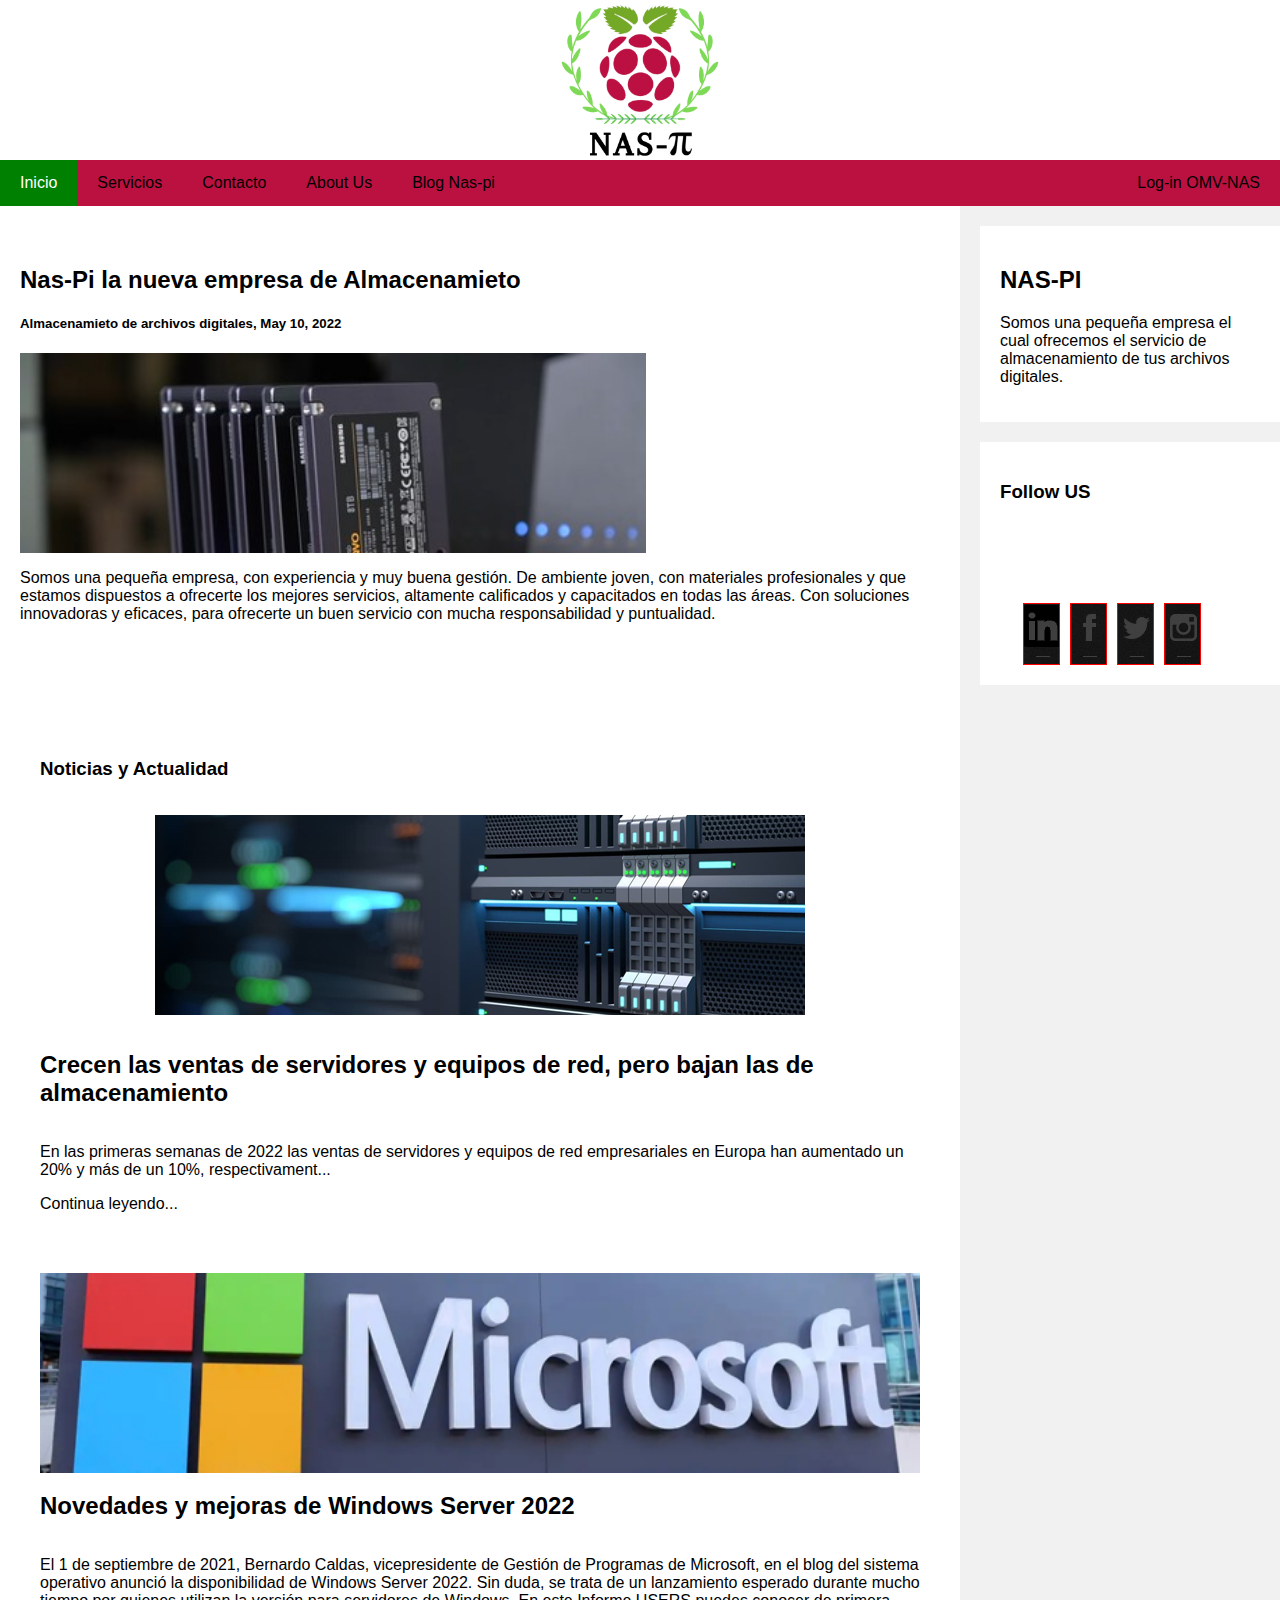
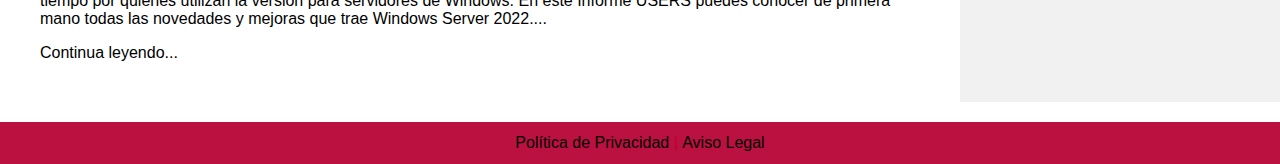
<file: html/index.html>
<!DOCTYPE html>
<html lang="es">
<html>
<title>NAS-PI WEB Inicio</title>
<link rel="shortcut icon" href="/favicon.ico" type="image/x-icon">
<link rel="icon" href="/favicon.ico" type="image/x-icon">
<link rel="stylesheet" type="text/css" href="index.css">
<link rel="stylesheet" href="https://cdnjs.cloudflare.com/ajax/libs/font-awesome/4.7.0/css/font-awesome.css">


<a href="index.html">
    <header>
        <meta charset="utf-8">

        <meta name="viewport" content="width=device-width, initial-scale=1.0">

        <div class="header">

        </div>
        </div>

        <link rel="stylesheet"
            href="https://cdnjs.cloudflare.com/ajax/libs/font-awesome/4.7.0/css/font-awesome.min.css" />



    </header>
</a>

<body>
    <div class="topnavbar">
        <a href="index.html" class="active">Inicio</a>
        <a href="Servicios.html">Servicios</a>
        <a href="Contacto.html">Contacto</a>
        <a href="AboutUS.html">About Us</a>
        <a href="https://a15ivarodgal.wixsite.com/website" target="_blank">Blog Nas-pi</a>
        <a href="http://84.78.122.51" style="float:right" target="_blank">Log-in OMV-NAS</a>
    </div>

    <div class="row">
        <div class="leftcolumn">
            <div class="card">
                <h2>Nas-Pi la nueva empresa de Almacenamieto</h2>
                <h5>Almacenamieto de archivos digitales, May 10, 2022</h5>
                <div class="img1" style="height:200px;background-image:url(Img/discos.jpeg);"></div>
                <p>Somos una pequeña empresa, con experiencia y muy buena gestión. De ambiente joven, con materiales
                    profesionales y que estamos dispuestos a ofrecerte los mejores servicios, altamente calificados y
                    capacitados en todas las áreas. Con soluciones innovadoras y eficaces, para ofrecerte un buen
                    servicio con mucha responsabilidad y puntualidad.</p>
            </div>
            <div class="card">
                <div class="card">
                    <h3>Noticias y Actualidad</h3>
                    <a class="article first-article"  href="https://almacenamientoit.ituser.es/noticias-y-actualidad/2022/02/crecen-las-ventas-de-servidores-y-equipos-de-red-pero-bajan-las-de-almacenamiento" target="_blank"  >
                        <figure class="article-image">
                            <div class="img" style="height:200px;background-image:url(Img/noticia1.jpg); ">
                            </div>
                        </figure>
                        <div class="article-body">
                            <h2 class="article-title">
                                Crecen las ventas de servidores y equipos de red, pero bajan las de almacenamiento
                            </h2>
                            <p class="article-content">
                                En las primeras semanas de 2022 las ventas de servidores y equipos de red empresariales
                                en Europa han aumentado un 20% y más de un 10%, respectivament...
                            </p>
                            <footer class="article-info">
                                <a href="https://almacenamientoit.ituser.es/noticias-y-actualidad/2022/02/crecen-las-ventas-de-servidores-y-equipos-de-red-pero-bajan-las-de-almacenamiento"
                                    target="_blank">Continua leyendo...</a>
                            </footer>
                        </div>
                    </a>
                </div>
                <div class="card">

                    <a class="article first-article" href="https://www.redusers.com/noticias/publicaciones/windows-server-2022/" target="_blank>
                        <figure class="article-image">
                            <div class="img3" style="height:200px;background-image:url(Img/noticia2.jpg)"></div>
                        </figure>
                        <div class="article-body">
                            <h2 class="article-title">
                                Novedades y mejoras de Windows Server 2022
                            </h2>
                            <p class="article-content">
                                El 1 de septiembre de 2021, Bernardo Caldas, vicepresidente de Gestión de Programas de
                                Microsoft, en el blog del sistema operativo anunció la disponibilidad de Windows Server
                                2022.

                                Sin duda, se trata de un lanzamiento esperado durante mucho tiempo por quienes utilizan
                                la versión para servidores de Windows. En este Informe USERS puedes conocer de primera
                                mano todas las novedades y mejoras que trae Windows Server 2022....
                            </p>
                            <footer class="article-info">
                                <a href="https://www.redusers.com/noticias/publicaciones/windows-server-2022/"
                                    target="_blank">Continua leyendo...</a>
                            </footer>
                        </div>
                    </a>
                </div>
            </div>
        </div>
        <div class="rightcolumn">
            <div class="card">
                <h2>NAS-PI</h2>
                <p>Somos una pequeña empresa el cual ofrecemos el servicio de almacenamiento de tus archivos digitales.
                </p>
            </div>

            <div class="card">
                <h3>Follow US</h3>
                <div class="container">


                    <div class="socialw fadeInDown">


                        <a href="https://www.linkedin.com/in/ivan-galeano-7179ab1b7/" target="_blank">
                            <div class="social"> <img src="/Img/linke.png" /></div>
                        </a>



                        <a href="https://facebook.com/" target="_blank">
                            <div class="social"><img src="/Img/face.png" /></div>
                        </a>



                        <a href="https://twitter.com/" target="_blank">
                            <div class="social"> <img src="/Img/twitt.png" /> </div>
                        </a>



                        <a href="https://instagram.com/arxxnx.__?igshid=YmMyMTA2MY=" target="_blank">
                            <div class="social"> <img src="/Img/insta.png" /></div>
                        </a>


                    </div>

                    <!--https://codepen.io/ryanbishop/pen/DqOPZw !-->


                </div>


            </div>
        </div>
    </div>


</body>


<footer>
    <span class="footer"><a href="privacy.html">Política de
            Privacidad</a><span>&nbsp;|&nbsp;<a href="legal.html">Aviso Legal</a></span>

    </span>
</footer>

</html>
</file>
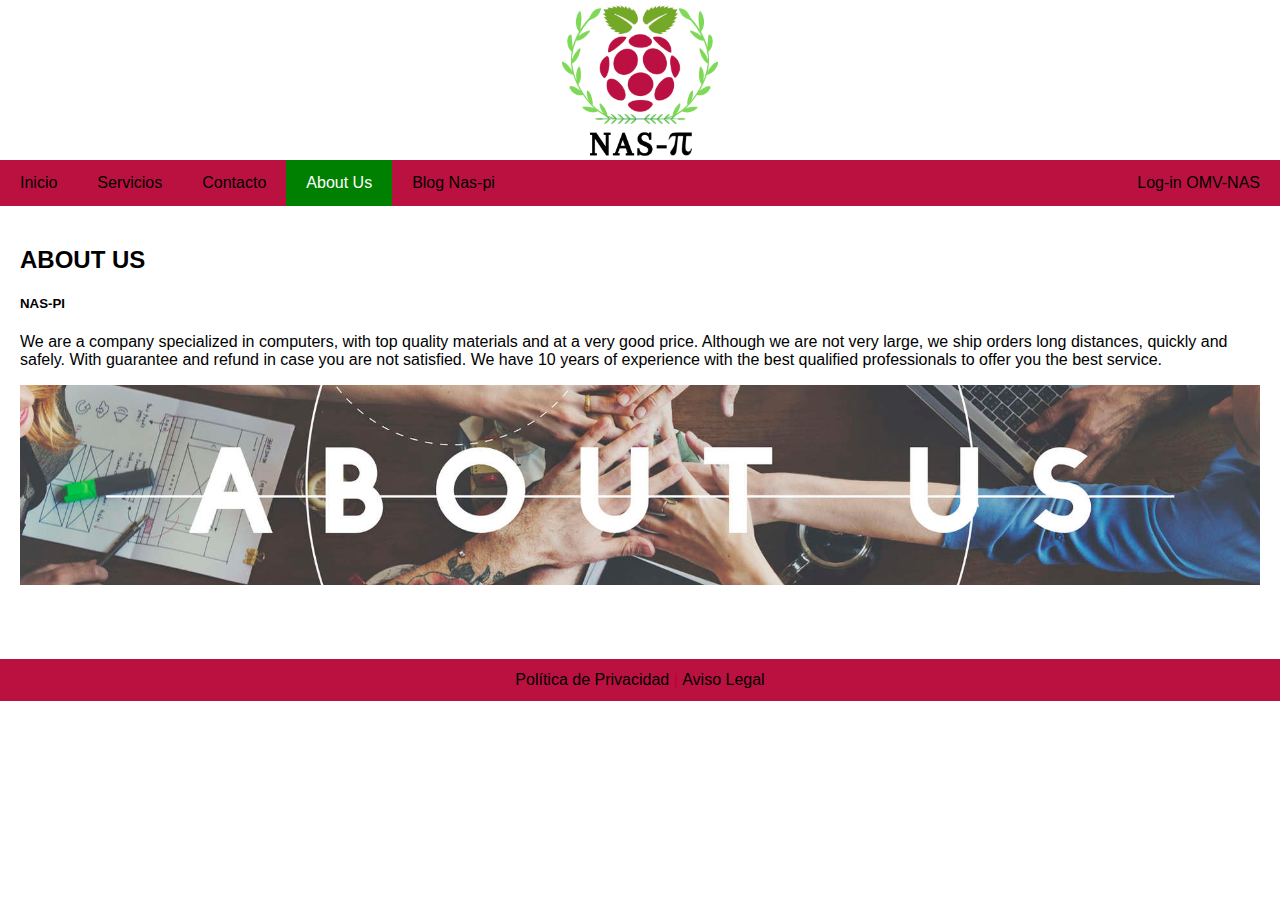
<file: html/AboutUS.html>
<!DOCTYPE html>
<html lang="es">
<html>
<title>NAS-PI WEB About Us</title>
<a href="index.html">
    <header>
        <meta charset="utf-8">
        <link rel="stylesheet" type="text/css" href="index.css">
        <link rel="shortcut icon" href="/favicon.ico" type="image/x-icon">
        <link rel="icon" href="/favicon.ico" type="image/x-icon">

        <meta name="viewport" content="width=device-width, initial-scale=1.0">

        <div class="header">


        </div>
    </header>
</a>

<body>
    <div class="topnavbar">
        <a href="index.html">Inicio</a>
        <a href="Servicios.html">Servicios</a>
        <a href="Contacto.html">Contacto</a>
        <a href="AboutUS.html" class="active">About Us</a>
        <a href="https://a15ivarodgal.wixsite.com/website" target="_blank">Blog Nas-pi</a>
        <a href="http://84.78.122.51" style="float:right" target="_blank">Log-in OMV-NAS</a>

    </div>

    <div class="main">
        <h2>ABOUT US</h2>
        <h5>NAS-PI</h5>
        <p>We are a company specialized in computers, with top quality materials and at a very good price. Although we
            are not very large, we ship orders long distances, quickly and safely. With guarantee and refund in case you
            are not satisfied. We have 10 years of experience with the best qualified professionals to offer you the
            best service.
        </p>
        <div class="img4" style="height:200px;background-image:url(Img/about-us.jpg);"></div>

        </p> <br>


    </div>
    </div>



</body>

<footer>
    <span class="footer"><a href="privacy.html">Política de
            Privacidad</a><span>&nbsp;|&nbsp;<a href="legal.html">Aviso Legal</a></span>

    </span>
</footer>


</html>
</file>
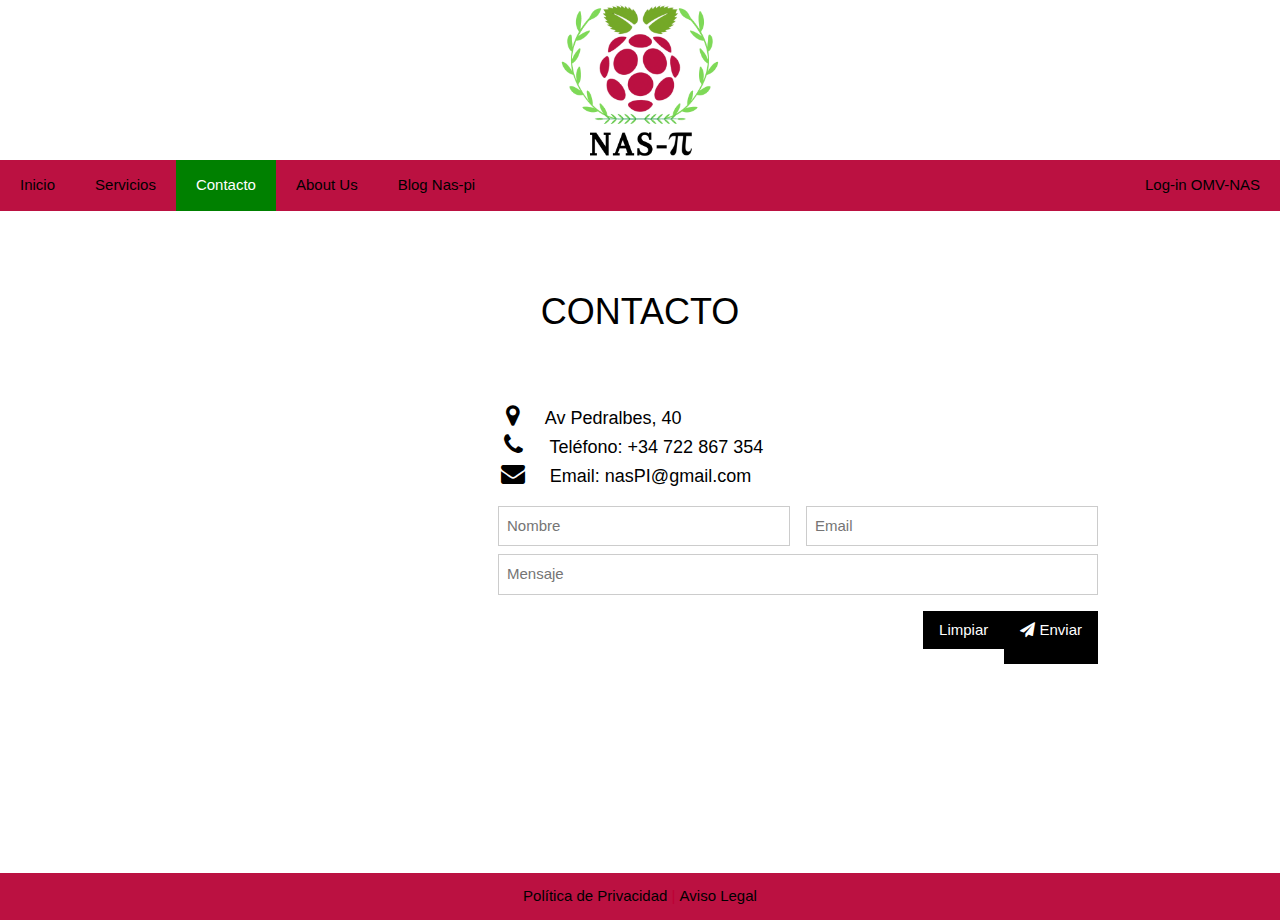
<file: html/Contacto.html>
<!DOCTYPE html>
<html lang="es">
<html>
<title>NAS-PI WEB Contacto</title>
<a href="index.html">
    <header>
        <meta charset="utf-8">
        <link rel="stylesheet" type="text/css" href="index.css">
        <meta name="viewport" content="width=device-width, initial-scale=1.0">
        <link rel="shortcut icon" href="/favicon.ico" type="image/x-icon">
        <link rel="icon" href="/favicon.ico" type="image/x-icon">
        <link rel="stylesheet" href="https://www.w3schools.com/w3css/4/w3.css">
        <link rel="stylesheet" href="https://fonts.googleapis.com/css?family=Lato">
        <link rel="stylesheet"
            href="https://cdnjs.cloudflare.com/ajax/libs/font-awesome/4.7.0/css/font-awesome.min.css">


        <div class="header">

            <script>
                function myFunction() {

                    let text = "Quieres enviar el formulario?\n Presiona OK o Cancelar.";
                    if (confirm(text) == true) {
                        text = "Mensaje enviado";
                    } else {
                        text = "Mensaje no enviado";
                    }
                    document.getElementById("demo").innerHTML = text;
                }


            </script>

        </div>
    </header>
</a>

<body>
    <div class="topnavbar">
        <a href="index.html">Inicio</a>
        <a href="Servicios.html">Servicios</a>
        <a href="Contacto.html" class="active">Contacto</a>
        <a href="AboutUS.html">About Us</a>
        <a href="https://a15ivarodgal.wixsite.com/website" target="_blank">Blog Nas-pi</a>
        <a href="http://84.78.122.51" style="float:right" target="_blank">Log-in OMV-NAS</a>

    </div>

    <div class="w3-content w3-container w3-padding-64" id="contact">
        <h1 class="w3-center">CONTACTO</h1>
        <div class="w3-row w3-padding-32 w3-section">
            <div class="w3-col m4 w3-container">
                <iframe class="iframe"
                    src="https://www.google.com/maps/embed?pb=!1m18!1m12!1m3!1d2993.4278899469878!2d2.1047833667850044!3d41.386513035557805!2m3!1f0!2f0!3f0!3m2!1i1024!2i768!4f13.1!3m3!1m2!1s0x12a49854a99cad2f%3A0xb564263b0575d513!2sInstituto%20Pedralbes!5e0!3m2!1ses!2ses!4v1652549331537!5m2!1ses!2ses"
                    style="border:0;" allowfullscreen="" loading="lazy"
                    referrerpolicy="no-referrer-when-downgrade"></iframe>



            </div>
            <div class="w3-col m8 w3-panel">
                <div class="w3-large w3-margin-bottom">
                    <i class="fa fa-map-marker fa-fw w3-hover-text-black w3-xlarge w3-margin-right"></i>Av Pedralbes, 40
                    <br>
                    <i class="fa fa-phone fa-fw w3-hover-text-black w3-xlarge w3-margin-right"></i> Teléfono: +34 722
                    867
                    354 <br>
                    <i class="fa fa-envelope fa-fw w3-hover-text-black w3-xlarge w3-margin-right"></i> Email:
                    nasPI@gmail.com<br>
                </div>
                <form id="tre" action="https://formsubmit.co/a15ivarodgal@inspedralbes.cat" method="post"
                    >
                    <div class="w3-row-padding" style="margin:0 -16px 8px -16px">
                        <div class="w3-half">
                            <input class="w3-input w3-border" type="text" placeholder="Nombre" required name="Nombre">
                        </div>
                        <div class="w3-half">
                            <input class="w3-input w3-border" type="email" placeholder="Email" required name="Email">
                            <input type="hidden" name="_autoresponse"
                                value="El formulario ha sido enviado correctamente.">
                            <input type="hidden" name="_cc" value="a20ariromrod@inspedralbes.cat">
                        </div>
                    </div>
                    <input class="w3-input w3-border" type="text" placeholder="Mensaje" required name="Mensaje">
                    <button class="w3-button w3-black w3-right w3-section" type="submit" onclick="myFunction()">
                        <i class="fa fa-paper-plane"></i> Enviar</i>
                        <p id="demo"></p>

                        <input type="hidden" name="_url" value="https://formsubmit.co/el/kacovo">
                        <input type="hidden" name="_next" value="http://130.162.254.142">
                        <input type="hidden" name="_subject" value="Nuevo Formulario">
                        <input type="hidden" name="_template" value="table">
                        <input type="text" name="_honey" style="display:none">


                    </button>

                    </button>


                    <input class="w3-button w3-black w3-right w3-section " type="Reset" value="Limpiar">




                </form>
            </div>
        </div>
    </div>



</body>



<br></br>





<footer>
    <span class="footer"><a href="privacy.html">Política de
            Privacidad</a><span>&nbsp;|&nbsp;<a href="legal.html">Aviso Legal</a></span>

    </span>




</footer>






</span>
</footer>

</html>
</file>
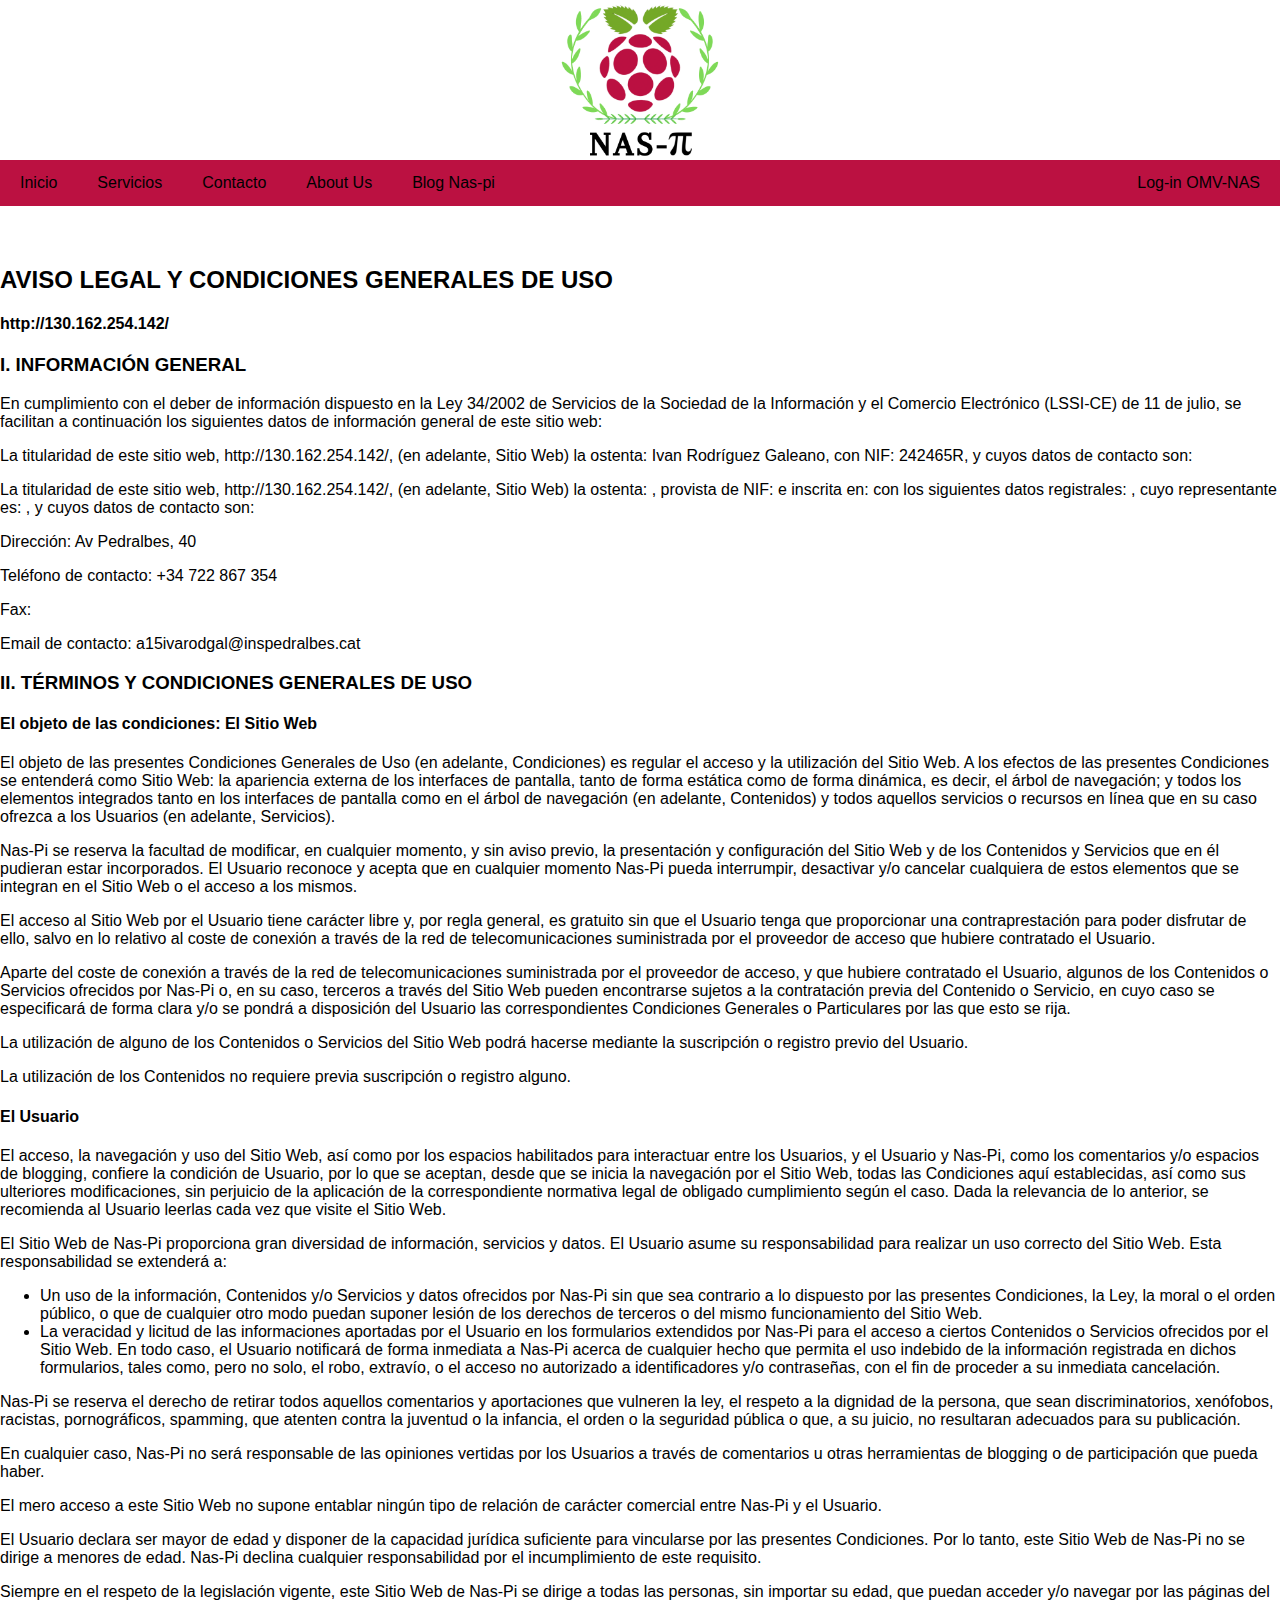
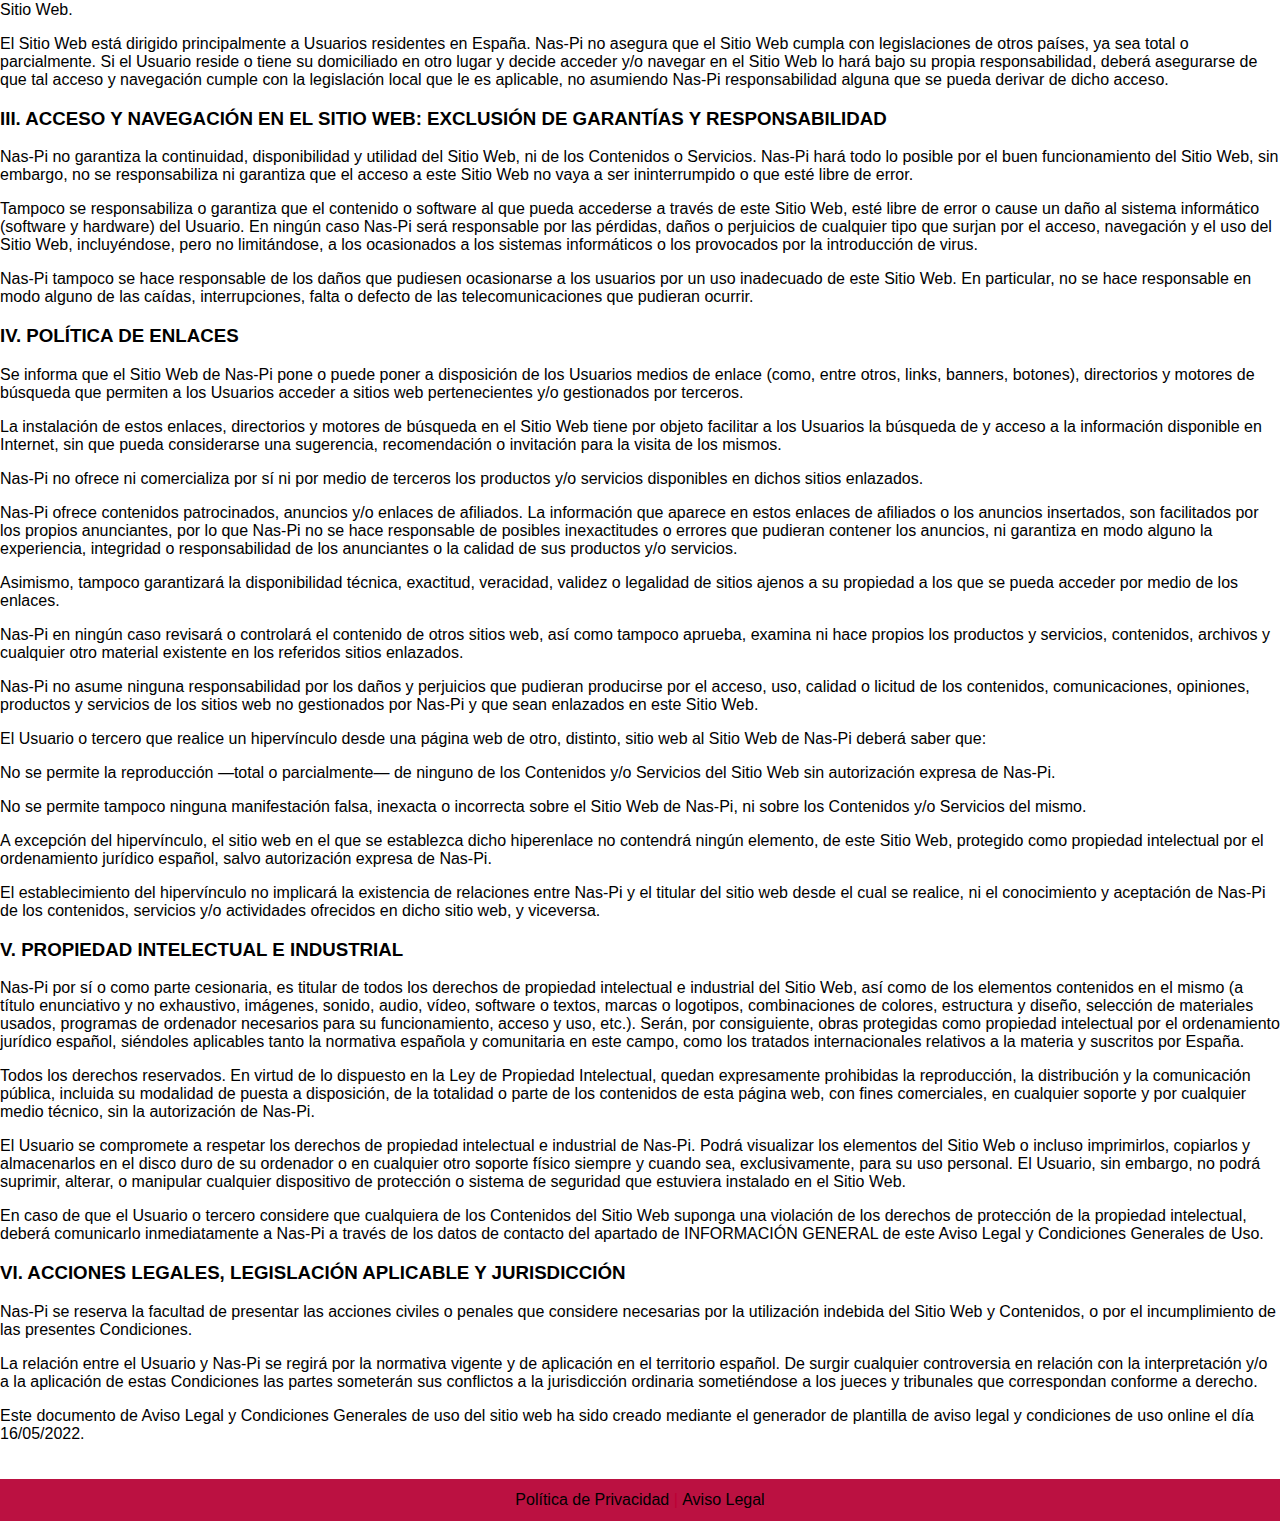
<file: html/legal.html>
<!DOCTYPE html>
<html lang="es">
<html>
<title>NAS-PI WEB Legal</title>
<a href="index.html">
    <header>
        <meta charset="utf-8">
        <link rel="stylesheet" type="text/css" href="index.css">
        <meta name="viewport" content="width=device-width, initial-scale=1.0">
        <link rel="shortcut icon" href="/favicon.ico" type="image/x-icon">
        <link rel="icon" href="/favicon.ico" type="image/x-icon">

        <div class="header">
        </div>
    </header>
</a>

<body>
    <div class="topnavbar">
        <a href="index.html">Inicio</a>
        <a href="Servicios.html">Servicios</a>
        <a href="Contacto.html">Contacto</a>
        <a href="AboutUS.html">About Us</a>
        <a href="https://a15ivarodgal.wixsite.com/website" target="_blank">Blog Nas-pi</a>
        <a href="http://84.78.122.51" style="float:right" target="_blank">Log-in OMV-NAS</a>
    </div>

    <div class="main">


    </div>
    </div>

<body>
<div class="row"> <div class="col col-xl-10 mx-auto"> <div class="paper"> <header class="text-center"> <h2 class="m-auto">AVISO LEGAL Y CONDICIONES GENERALES DE USO</h2> <h4><span class="blanc-space ng-binding">http://130.162.254.142/</span></h4> </header> <div> <h3>I. INFORMACIÓN GENERAL</h3> <p>En cumplimiento con el deber de información dispuesto en la Ley 34/2002 de Servicios de la Sociedad de la Información y el Comercio Electrónico (LSSI-CE) de 11 de julio, se facilitan a continuación los siguientes datos de información general de este sitio web:</p> <p ng-show="data.claseTitular == 'persona'">La titularidad de este sitio web, <span class="blanc-space ng-binding">http://130.162.254.142/</span>, (en adelante, Sitio Web) la ostenta: <span class="blanc-space ng-binding">Ivan Rodríguez Galeano</span>, con NIF: <span class="blanc-space ng-binding">242465R</span>, y cuyos datos de contacto son:</p> <p ng-show="data.claseTitular == 'empresa'" class="ng-hide">La titularidad de este sitio web, <span class="blanc-space ng-binding">http://130.162.254.142/</span>, (en adelante, Sitio Web) la ostenta: <span class="blanc-space ng-binding"></span>, provista de NIF: <span class="blanc-space ng-binding"></span> e inscrita en: <span class="blanc-space ng-binding"></span> con los siguientes datos registrales: <span class="blanc-space ng-binding"></span>, cuyo representante es: <span class="blanc-space ng-binding"></span>, y cuyos datos de contacto son:</p> <p>Dirección: <span class="blanc-space ng-binding">Av Pedralbes, 40</span></p> <p>Teléfono de contacto: <span class="blanc-space ng-binding">+34 722 867 354</span></p> <p ng-show="faxTitular.length > 0" class="ng-hide">Fax: <span class="blanc-space ng-binding"></span></p> <p>Email de contacto: <span class="blanc-space ng-binding">a15ivarodgal@inspedralbes.cat</span></p>   <h3>II. TÉRMINOS Y CONDICIONES GENERALES DE USO</h3> <h4>El objeto de las condiciones: El Sitio Web</h4> <p>El objeto de las presentes Condiciones Generales de Uso (en adelante, Condiciones) es regular el acceso y la utilización del Sitio Web. A los efectos de las presentes Condiciones se entenderá como Sitio Web: la apariencia externa de los interfaces de pantalla, tanto de forma estática como de forma dinámica, es decir, el árbol de navegación; y todos los elementos integrados tanto en los interfaces de pantalla como en el árbol de navegación (en adelante, Contenidos) y todos aquellos servicios o recursos en línea que en su caso ofrezca a los Usuarios (en adelante, Servicios).</p> <p><span class="blanc-space ng-binding">Nas-Pi</span> se reserva la facultad de modificar, en cualquier momento, y sin aviso previo, la presentación y configuración del Sitio Web y de los Contenidos y Servicios que en él pudieran estar incorporados. El Usuario reconoce y acepta que en cualquier momento <span class="blanc-space ng-binding">Nas-Pi</span> pueda interrumpir, desactivar y/o cancelar cualquiera de estos elementos que se integran en el Sitio Web o el acceso a los mismos.</p> <p ng-show="data.accesoLibre == 'Sí'">El acceso al Sitio Web por el Usuario tiene carácter libre y, por regla general, es gratuito sin que el Usuario tenga que proporcionar una contraprestación para poder disfrutar de ello, salvo en lo relativo al coste de conexión a través de la red de telecomunicaciones suministrada por el proveedor de acceso que hubiere contratado el Usuario.</p> <p ng-show="data.accesoLibre == 'No'" class="ng-hide">Aparte del coste de conexión a través de la red de telecomunicaciones suministrada por el proveedor de acceso, y que hubiere contratado el Usuario, algunos de los Contenidos o Servicios ofrecidos por <span class="blanc-space ng-binding">Nas-Pi</span> o, en su caso, terceros a través del Sitio Web pueden encontrarse sujetos a la contratación previa del Contenido o Servicio, en cuyo caso se especificará de forma clara y/o se pondrá a disposición del Usuario las correspondientes Condiciones Generales o Particulares por las que esto se rija.</p> <p ng-show="data.registroLibre == 'Sí'">La utilización de alguno de los Contenidos o Servicios del Sitio Web podrá hacerse mediante la suscripción o registro previo del Usuario.</p> <p ng-show="data.registroLibre == 'No'" class="ng-hide">La utilización de los Contenidos no requiere previa suscripción o registro alguno.</p> <h4>El Usuario</h4> <p>El acceso, la navegación y uso del Sitio Web, <span ng-show="data.interaccionLibre == 'Sí'" class="ng-hide">así como por los espacios habilitados para interactuar entre los Usuarios, y el Usuario y <span class="blanc-space ng-binding">Nas-Pi</span>, como los comentarios y/o espacios de blogging,</span> confiere la condición de Usuario, por lo que se aceptan, desde que se inicia la navegación por el Sitio Web, todas las Condiciones aquí establecidas, así como sus ulteriores modificaciones, sin perjuicio de la aplicación de la correspondiente normativa legal de obligado cumplimiento según el caso. Dada la relevancia de lo anterior, se recomienda al Usuario leerlas cada vez que visite el Sitio Web.</p> <p>El Sitio Web de <span class="blanc-space ng-binding">Nas-Pi</span> proporciona gran diversidad de información, servicios y datos. El Usuario asume su responsabilidad para realizar un uso correcto del Sitio Web. Esta responsabilidad se extenderá a:</p> <ul> <li>Un uso de la información, Contenidos y/o Servicios y datos ofrecidos por <span class="blanc-space ng-binding">Nas-Pi</span> sin que sea contrario a lo dispuesto por las presentes Condiciones, la Ley, la moral o el orden público, o que de cualquier otro modo puedan suponer lesión de los derechos de terceros o del mismo funcionamiento del Sitio Web.</li> <li>La veracidad y licitud de las informaciones aportadas por el Usuario en los formularios extendidos por <span class="blanc-space ng-binding">Nas-Pi</span> para el acceso a ciertos Contenidos o Servicios ofrecidos por el Sitio Web. En todo caso, el Usuario notificará de forma inmediata a <span class="blanc-space ng-binding">Nas-Pi</span> acerca de cualquier hecho que permita el uso indebido de la información registrada en dichos formularios, tales como, pero no solo, el robo, extravío, o el acceso no autorizado a identificadores y/o contraseñas, con el fin de proceder a su inmediata cancelación.</li> </ul> <p ng-show="data.interaccionLibre == 'Sí'" class="ng-hide"><span class="blanc-space ng-binding">Nas-Pi</span> se reserva el derecho de retirar todos aquellos comentarios y aportaciones que vulneren la ley, el respeto a la dignidad de la persona, que sean discriminatorios, xenófobos, racistas, pornográficos, spamming, que atenten contra la juventud o la infancia, el orden o la seguridad pública o que, a su juicio, no resultaran adecuados para su publicación.</p> <p ng-show="data.interaccionLibre == 'Sí'" class="ng-hide">En cualquier caso, <span class="blanc-space ng-binding">Nas-Pi</span> no será responsable de las opiniones vertidas por los Usuarios a través de comentarios u otras herramientas de blogging o de participación que pueda haber.</p> <p>El mero acceso a este Sitio Web no supone entablar ningún tipo de relación de carácter comercial entre <span class="blanc-space ng-binding">Nas-Pi</span> y el Usuario.</p> <p ng-show="data.mayorEdad == 'Sí'">El Usuario declara ser mayor de edad y disponer de la capacidad jurídica suficiente para vincularse por las presentes Condiciones. Por lo tanto, este Sitio Web de <span class="blanc-space ng-binding">Nas-Pi</span> no se dirige a menores de edad. <span class="blanc-space ng-binding">Nas-Pi</span> declina cualquier responsabilidad por el incumplimiento de este requisito.</p> <p ng-show="data.mayorEdad == 'No'" class="ng-hide">Siempre en el respeto de la legislación vigente, este Sitio Web de <span class="blanc-space ng-binding">Nas-Pi</span> se dirige a todas las personas, sin importar su edad, que puedan acceder y/o navegar por las páginas del Sitio Web.</p> <p ng-show="data.paisParticular == 'Sí'">El Sitio Web está dirigido principalmente a Usuarios residentes en <span class="blanc-space ng-binding">España</span>. <span class="blanc-space ng-binding">Nas-Pi</span> no asegura que el Sitio Web cumpla con legislaciones de otros países, ya sea total o parcialmente. Si el Usuario reside o tiene su domiciliado en otro lugar y decide acceder y/o navegar en el Sitio Web lo hará bajo su propia responsabilidad, deberá asegurarse de que tal acceso y navegación cumple con la legislación local que le es aplicable, no asumiendo <span class="blanc-space ng-binding">Nas-Pi</span> responsabilidad alguna que se pueda derivar de dicho acceso.</p> <h3>III. ACCESO Y NAVEGACIÓN EN EL SITIO WEB: EXCLUSIÓN DE GARANTÍAS Y RESPONSABILIDAD</h3> <p><span class="blanc-space ng-binding">Nas-Pi</span> no garantiza la continuidad, disponibilidad y utilidad del Sitio Web, ni de los Contenidos o Servicios. <span class="blanc-space ng-binding">Nas-Pi</span> hará todo lo posible por el buen funcionamiento del Sitio Web, sin embargo, no se responsabiliza ni garantiza que el acceso a este Sitio Web no vaya a ser ininterrumpido o que esté libre de error.</p> <p>Tampoco se responsabiliza o garantiza que el contenido o software al que pueda accederse a través de este Sitio Web, esté libre de error o cause un daño al sistema informático (software y hardware) del Usuario. En ningún caso <span class="blanc-space ng-binding">Nas-Pi</span> será responsable por las pérdidas, daños o perjuicios de cualquier tipo que surjan por el acceso, navegación y el uso del Sitio Web, incluyéndose, pero no limitándose, a los ocasionados a los sistemas informáticos o los provocados por la introducción de virus.</p> <p><span class="blanc-space ng-binding">Nas-Pi</span> tampoco se hace responsable de los daños que pudiesen ocasionarse a los usuarios por un uso inadecuado de este Sitio Web. En particular, no se hace responsable en modo alguno de las caídas, interrupciones, falta o defecto de las telecomunicaciones que pudieran ocurrir.</p> <h3>IV. POLÍTICA DE ENLACES</h3> <p ng-show="data.enlacesTerceros == 'Sí'">Se informa que el Sitio Web de <span class="blanc-space ng-binding">Nas-Pi</span> pone o puede poner a disposición de los Usuarios medios de enlace (como, entre otros, links, banners, botones), directorios y motores de búsqueda que permiten a los Usuarios acceder a sitios web pertenecientes y/o gestionados por terceros.</p> <p ng-show="data.enlacesTerceros == 'Sí'">La instalación de estos enlaces, directorios y motores de búsqueda en el Sitio Web tiene por objeto facilitar a los Usuarios la búsqueda de y acceso a la información disponible en Internet, sin que pueda considerarse una sugerencia, recomendación o invitación para la visita de los mismos.</p> <p ng-show="data.enlacesTerceros == 'Sí' &amp;&amp; data.enlacesAfiliacion == 'No'" class="ng-hide"><span class="blanc-space ng-binding">Nas-Pi</span> no ofrece ni comercializa por sí ni por medio de terceros los productos y/o servicios disponibles en dichos sitios enlazados.</p> <p ng-show="data.enlacesTerceros == 'Sí' &amp;&amp; data.enlacesAfiliacion == 'Sí'" class=""><span class="blanc-space ng-binding">Nas-Pi</span> ofrece contenidos patrocinados, anuncios y/o enlaces de afiliados. La información que aparece en estos enlaces de afiliados o los anuncios insertados, son facilitados por los propios anunciantes, por lo que <span class="blanc-space ng-binding">Nas-Pi</span> no se hace responsable de posibles inexactitudes o errores que pudieran contener los anuncios, ni garantiza en modo alguno la experiencia, integridad o responsabilidad de los anunciantes o la calidad de sus productos y/o servicios.</p> <p ng-show="data.enlacesTerceros == 'Sí'">Asimismo, tampoco garantizará la disponibilidad técnica, exactitud, veracidad, validez o legalidad de sitios ajenos a su propiedad a los que se pueda acceder por medio de los enlaces.</p> <p ng-show="data.enlacesTerceros == 'Sí'"><span class="blanc-space ng-binding">Nas-Pi</span> en ningún caso revisará o controlará el contenido de otros sitios web, así como tampoco aprueba, examina ni hace propios los productos y servicios, contenidos, archivos y cualquier otro material existente en los referidos sitios enlazados.</p> <p ng-show="data.enlacesTerceros == 'Sí'"><span class="blanc-space ng-binding">Nas-Pi</span> no asume ninguna responsabilidad por los daños y perjuicios que pudieran producirse por el acceso, uso, calidad o licitud de los contenidos, comunicaciones, opiniones, productos y servicios de los sitios web no gestionados por <span class="blanc-space ng-binding">Nas-Pi</span> y que sean enlazados en este Sitio Web.</p> <p>El Usuario o tercero que realice un hipervínculo desde una página web de otro, distinto, sitio web al Sitio Web de <span class="blanc-space ng-binding">Nas-Pi</span> deberá saber que:</p> <p>No se permite la reproducción —total o parcialmente— de ninguno de los Contenidos y/o Servicios del Sitio Web sin autorización expresa de <span class="blanc-space ng-binding">Nas-Pi</span>.</p> <p>No se permite tampoco ninguna manifestación falsa, inexacta o incorrecta sobre el Sitio Web de <span class="blanc-space ng-binding">Nas-Pi</span>, ni sobre los Contenidos y/o Servicios del mismo.</p> <p>A excepción del hipervínculo, el sitio web en el que se establezca dicho hiperenlace no contendrá ningún elemento, de este Sitio Web, protegido como propiedad intelectual por el ordenamiento jurídico español, salvo autorización expresa de <span class="blanc-space ng-binding">Nas-Pi</span>.</p> <p>El establecimiento del hipervínculo no implicará la existencia de relaciones entre <span class="blanc-space ng-binding">Nas-Pi</span> y el titular del sitio web desde el cual se realice, ni el conocimiento y aceptación de <span class="blanc-space ng-binding">Nas-Pi</span> de los contenidos, servicios y/o actividades ofrecidos en dicho sitio web, y viceversa.</p> <h3>V. PROPIEDAD INTELECTUAL E INDUSTRIAL</h3> <p><span class="blanc-space ng-binding">Nas-Pi</span> por sí o como parte cesionaria, es titular de todos los derechos de propiedad intelectual e industrial del Sitio Web, así como de los elementos contenidos en el mismo (a título enunciativo y no exhaustivo, imágenes, sonido, audio, vídeo, software o textos, marcas o logotipos, combinaciones de colores, estructura y diseño, selección de materiales usados, programas de ordenador necesarios para su funcionamiento, acceso y uso, etc.). Serán, por consiguiente, obras protegidas como propiedad intelectual por el ordenamiento jurídico español, siéndoles aplicables tanto la normativa española y comunitaria en este campo, como los tratados internacionales relativos a la materia y suscritos por España.</p> <p>Todos los derechos reservados. En virtud de lo dispuesto en la Ley de Propiedad Intelectual, quedan expresamente prohibidas la reproducción, la distribución y la comunicación pública, incluida su modalidad de puesta a disposición, de la totalidad o parte de los contenidos de esta página web, con fines comerciales, en cualquier soporte y por cualquier medio técnico, sin la autorización de <span class="blanc-space ng-binding">Nas-Pi</span>.</p> <p>El Usuario se compromete a respetar los derechos de propiedad intelectual e industrial de <span class="blanc-space ng-binding">Nas-Pi</span>. Podrá visualizar los elementos del Sitio Web o incluso imprimirlos, copiarlos y almacenarlos en el disco duro de su ordenador o en cualquier otro soporte físico siempre y cuando sea, exclusivamente, para su uso personal. El Usuario, sin embargo, no podrá suprimir, alterar, o manipular cualquier dispositivo de protección o sistema de seguridad que estuviera instalado en el Sitio Web.</p> <p>En caso de que el Usuario o tercero considere que cualquiera de los Contenidos del Sitio Web suponga una violación de los derechos de protección de la propiedad intelectual, deberá comunicarlo inmediatamente a <span class="blanc-space ng-binding">Nas-Pi</span> a través de los datos de contacto del apartado de INFORMACIÓN GENERAL de este Aviso Legal y Condiciones Generales de Uso.</p> <h3>VI. ACCIONES LEGALES, LEGISLACIÓN APLICABLE Y JURISDICCIÓN</h3> <p><span class="blanc-space ng-binding">Nas-Pi</span> se reserva la facultad de presentar las acciones civiles o penales que considere necesarias por la utilización indebida del Sitio Web y Contenidos, o por el incumplimiento de las presentes Condiciones.</p> <p>La relación entre el Usuario y <span class="blanc-space ng-binding">Nas-Pi</span> se regirá por la normativa vigente y de aplicación en el territorio español. De surgir cualquier controversia en relación con la interpretación y/o a la aplicación de estas Condiciones las partes someterán sus conflictos a la jurisdicción ordinaria sometiéndose a los jueces y tribunales que correspondan conforme a derecho.</p> <p>Este documento de Aviso Legal y Condiciones Generales de uso del sitio web ha sido creado mediante el generador de <a class="text-body text-decoration-none" href="https://textos-legales.edgartamarit.com/">plantilla de aviso legal y condiciones de uso</a> online el día 16/05/2022.</p> </div> </div> </div> </div>



</body>





<footer>
    <span class="footer"><a href="privacy.html">Política de Privacidad</a><span>&nbsp;|&nbsp;<a href="legal.html">Aviso
                Legal</a></span>

    </span>
</footer>

</html>
</file>
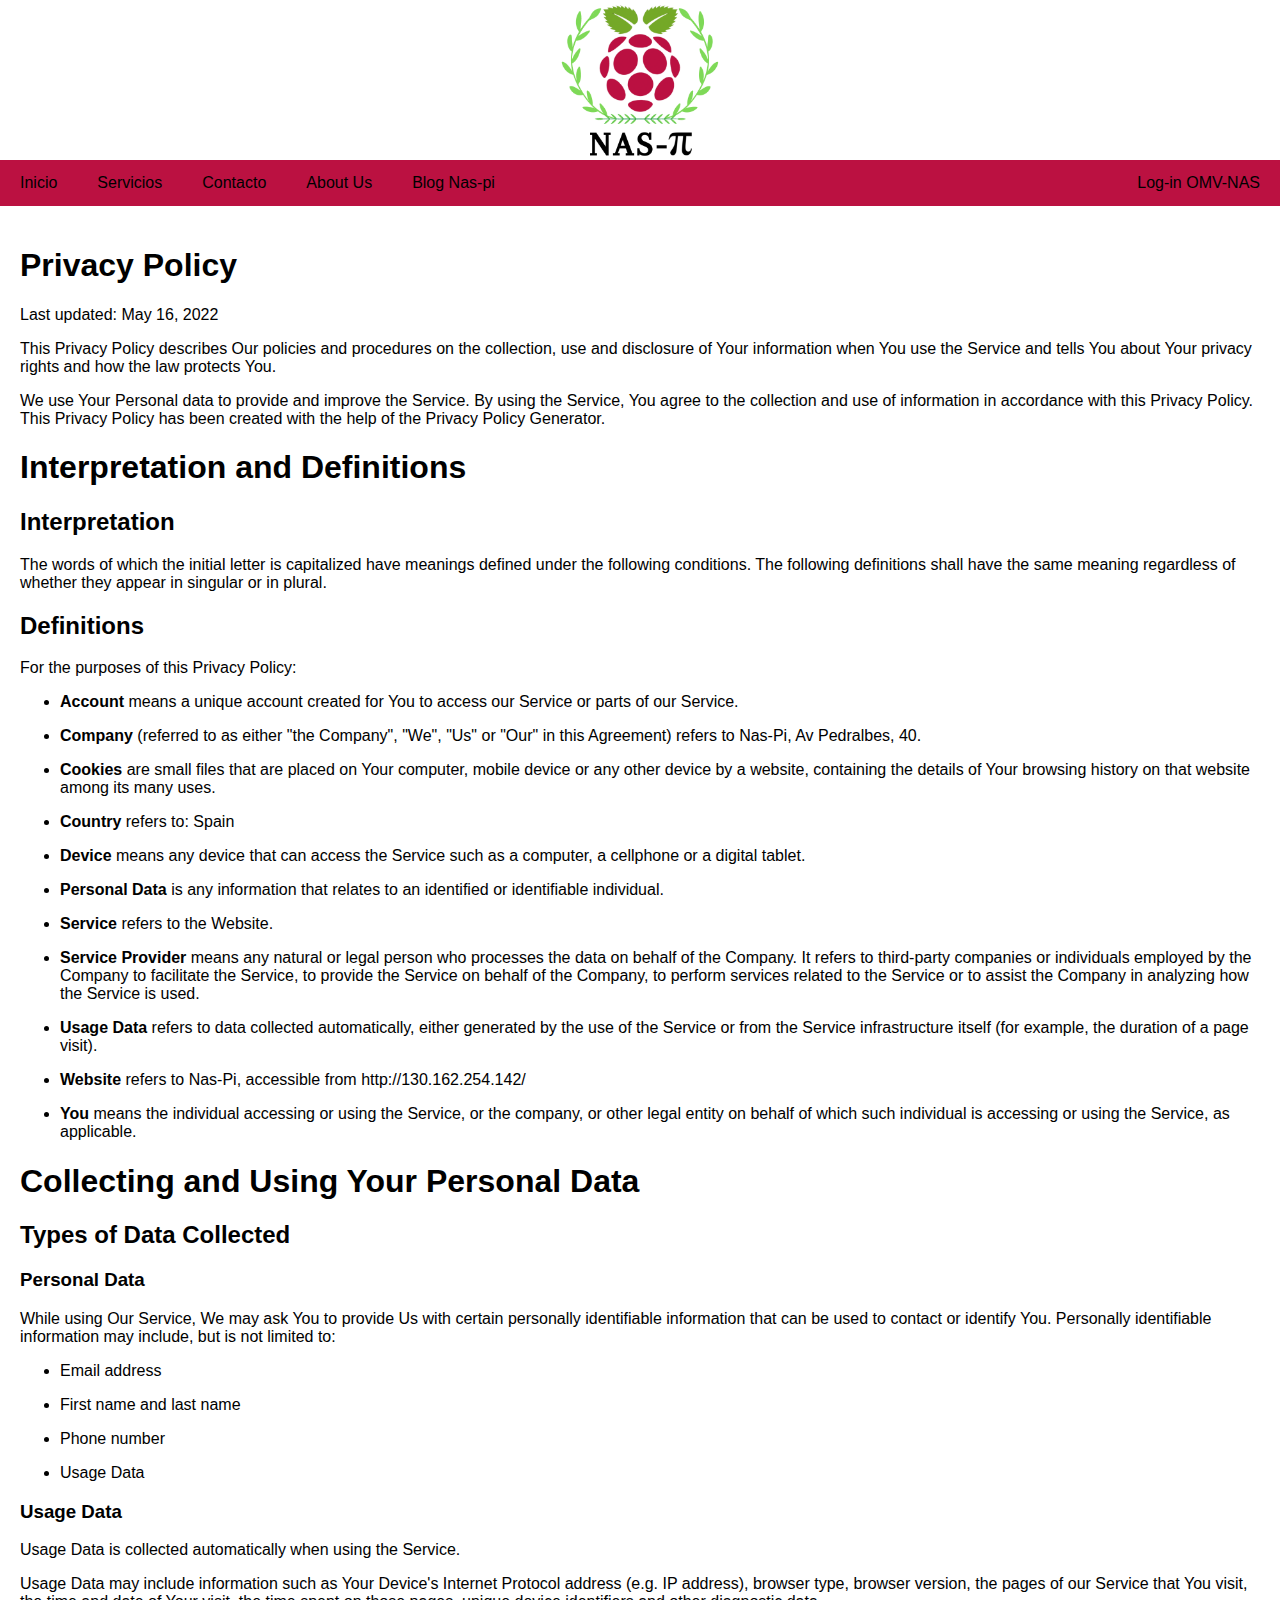
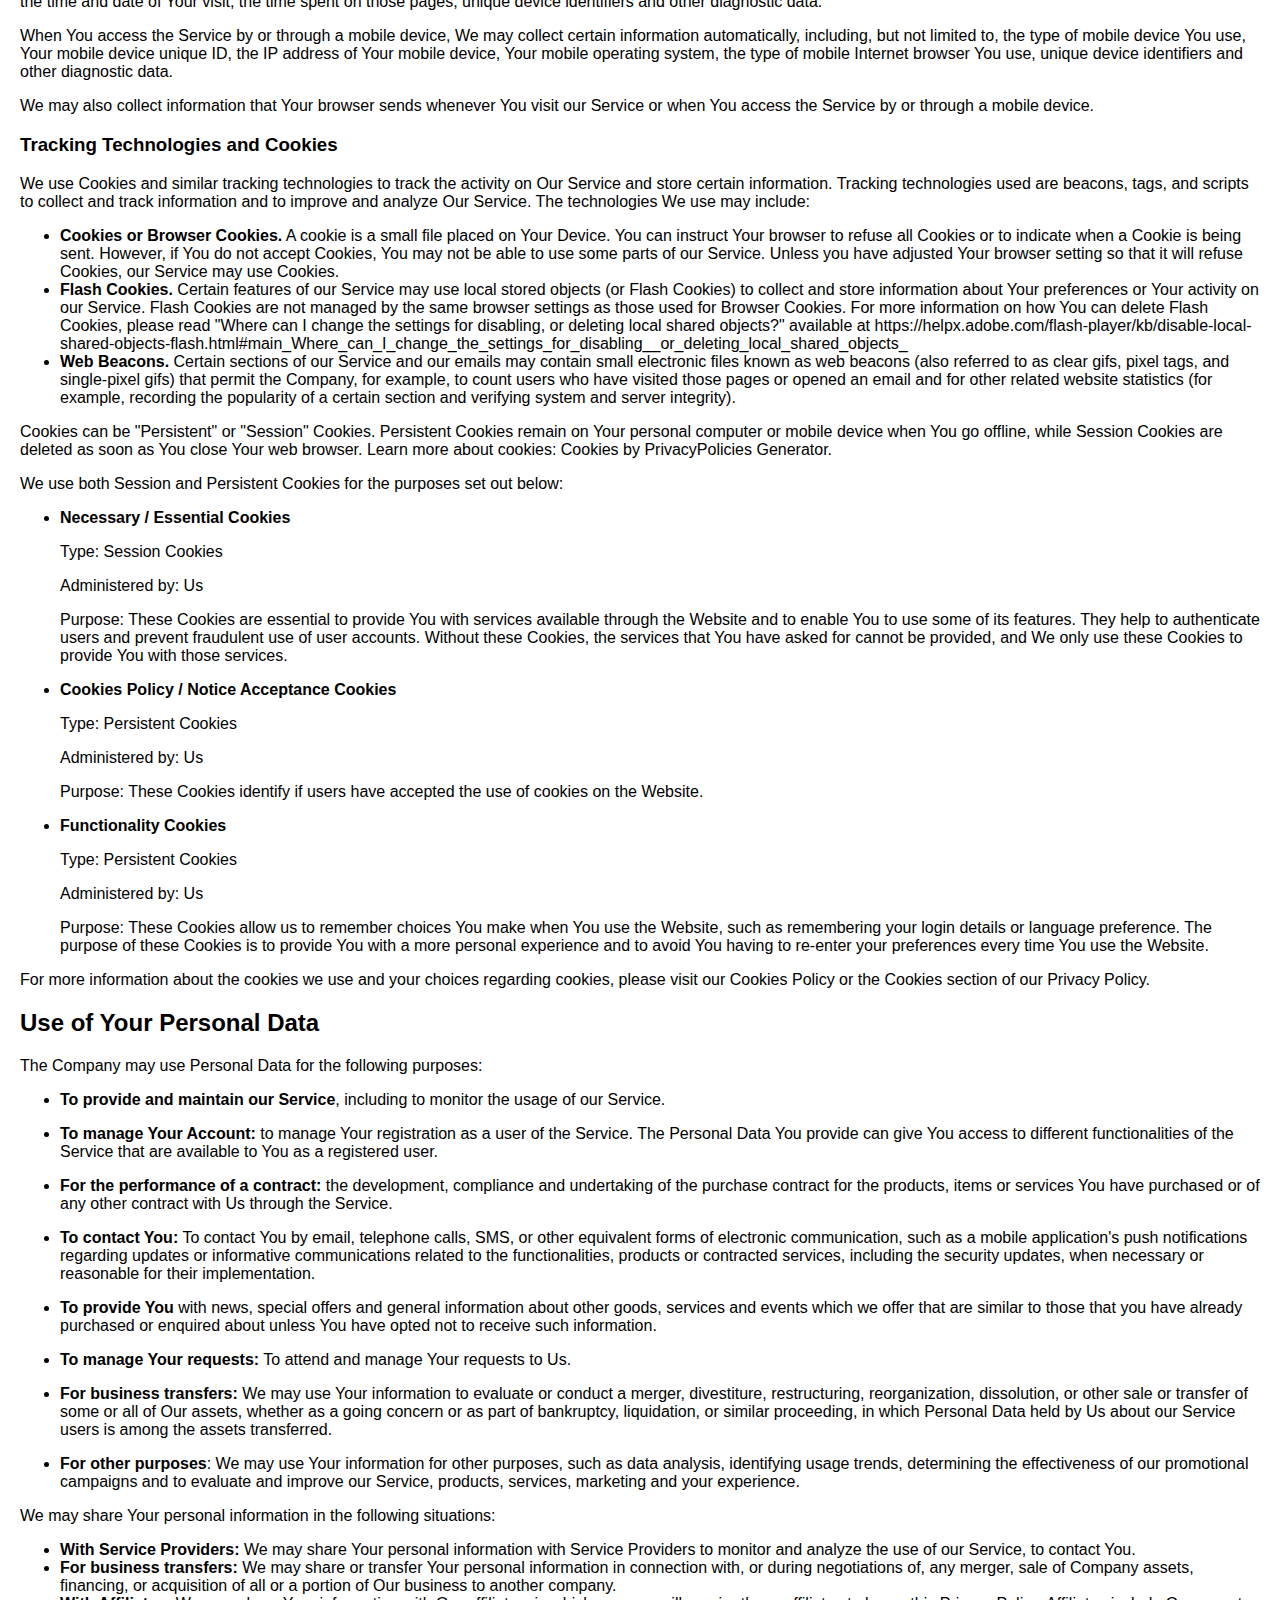
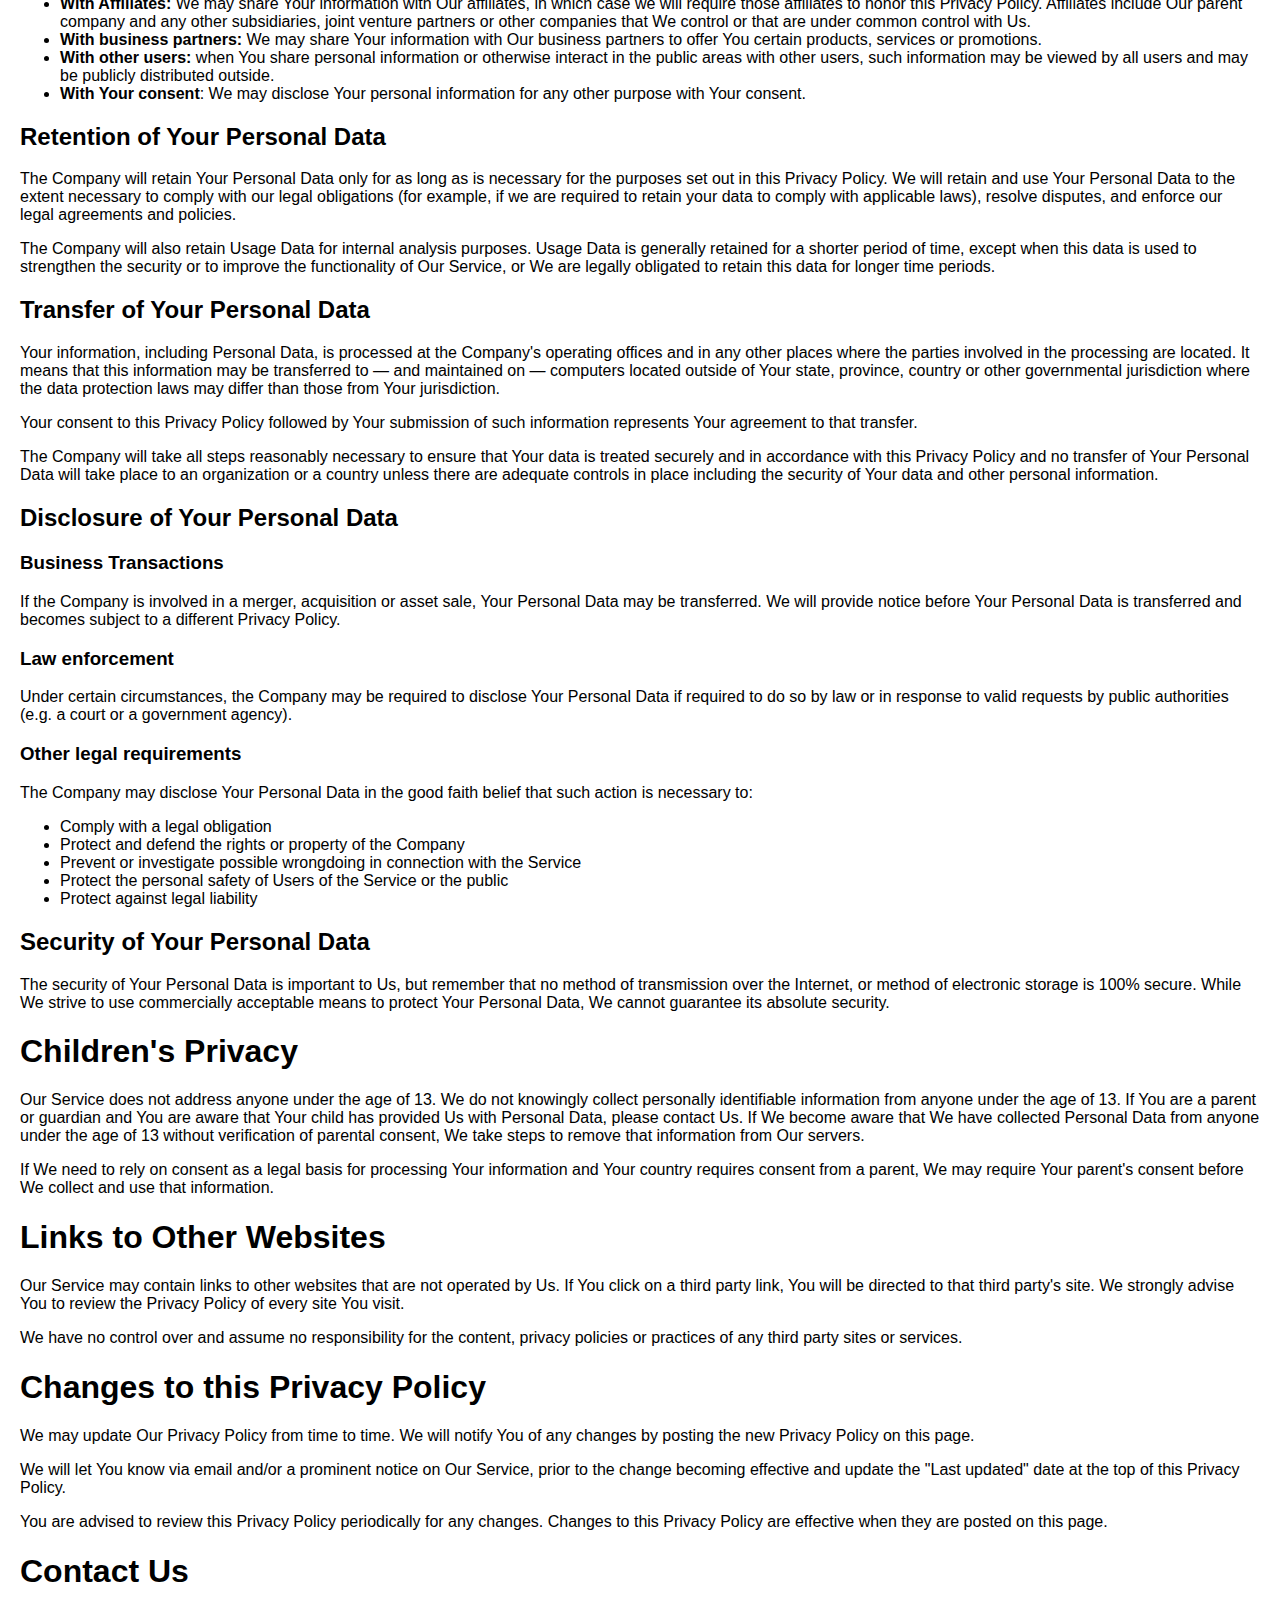
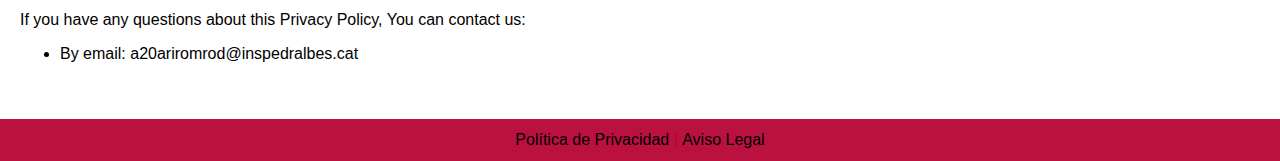
<file: html/privacy.html>
<!DOCTYPE html>
<html lang="en">
<html>
<title>NAS-PI WEB Privacy</title>
<a href="index.html">
    <header>
        <meta charset="utf-8">
        <link rel="stylesheet" type="text/css" href="index.css">
        <meta name="viewport" content="width=device-width, initial-scale=1.0">
        <link rel="shortcut icon" href="/favicon.ico" type="image/x-icon">
        <link rel="icon" href="/favicon.ico" type="image/x-icon">

        <div class="header">



        </div>
    </header>
</a>

<body>
    <div class="topnavbar">
        <a href="index.html">Inicio</a>
        <a href="Servicios.html">Servicios</a>
        <a href="Contacto.html">Contacto</a>
        <a href="AboutUS.html">About Us</a>
        <a href="https://a15ivarodgal.wixsite.com/website" target="_blank">Blog Nas-pi</a>
        <a href="http://84.78.122.51" style="float:right" target="_blank">Log-in OMV-NAS</a>
    </div>

    <div class="main">
<h1>Privacy Policy</h1>
<p>Last updated: May 16, 2022</p>
<p>This Privacy Policy describes Our policies and procedures on the collection, use and disclosure of Your information when You use the Service and tells You about Your privacy rights and how the law protects You.</p>
<p>We use Your Personal data to provide and improve the Service. By using the Service, You agree to the collection and use of information in accordance with this Privacy Policy. This Privacy Policy has been created with the help of the <a href="https://www.privacypolicies.com/privacy-policy-generator/" target="_blank">Privacy Policy Generator</a>.</p>
<h1>Interpretation and Definitions</h1>
<h2>Interpretation</h2>
<p>The words of which the initial letter is capitalized have meanings defined under the following conditions. The following definitions shall have the same meaning regardless of whether they appear in singular or in plural.</p>
<h2>Definitions</h2>
<p>For the purposes of this Privacy Policy:</p>
<ul>
<li>
<p><strong>Account</strong> means a unique account created for You to access our Service or parts of our Service.</p>
</li>
<li>
<p><strong>Company</strong> (referred to as either &quot;the Company&quot;, &quot;We&quot;, &quot;Us&quot; or &quot;Our&quot; in this Agreement) refers to Nas-Pi, Av Pedralbes, 40.</p>
</li>
<li>
<p><strong>Cookies</strong> are small files that are placed on Your computer, mobile device or any other device by a website, containing the details of Your browsing history on that website among its many uses.</p>
</li>
<li>
<p><strong>Country</strong> refers to:  Spain</p>
</li>
<li>
<p><strong>Device</strong> means any device that can access the Service such as a computer, a cellphone or a digital tablet.</p>
</li>
<li>
<p><strong>Personal Data</strong> is any information that relates to an identified or identifiable individual.</p>
</li>
<li>
<p><strong>Service</strong> refers to the Website.</p>
</li>
<li>
<p><strong>Service Provider</strong> means any natural or legal person who processes the data on behalf of the Company. It refers to third-party companies or individuals employed by the Company to facilitate the Service, to provide the Service on behalf of the Company, to perform services related to the Service or to assist the Company in analyzing how the Service is used.</p>
</li>
<li>
<p><strong>Usage Data</strong> refers to data collected automatically, either generated by the use of the Service or from the Service infrastructure itself (for example, the duration of a page visit).</p>
</li>
<li>
<p><strong>Website</strong> refers to Nas-Pi, accessible from <a href="http://130.162.254.142/" rel="external nofollow noopener" target="_blank">http://130.162.254.142/</a></p>
</li>
<li>
<p><strong>You</strong> means the individual accessing or using the Service, or the company, or other legal entity on behalf of which such individual is accessing or using the Service, as applicable.</p>
</li>
</ul>
<h1>Collecting and Using Your Personal Data</h1>
<h2>Types of Data Collected</h2>
<h3>Personal Data</h3>
<p>While using Our Service, We may ask You to provide Us with certain personally identifiable information that can be used to contact or identify You. Personally identifiable information may include, but is not limited to:</p>
<ul>
<li>
<p>Email address</p>
</li>
<li>
<p>First name and last name</p>
</li>
<li>
<p>Phone number</p>
</li>
<li>
<p>Usage Data</p>
</li>
</ul>
<h3>Usage Data</h3>
<p>Usage Data is collected automatically when using the Service.</p>
<p>Usage Data may include information such as Your Device's Internet Protocol address (e.g. IP address), browser type, browser version, the pages of our Service that You visit, the time and date of Your visit, the time spent on those pages, unique device identifiers and other diagnostic data.</p>
<p>When You access the Service by or through a mobile device, We may collect certain information automatically, including, but not limited to, the type of mobile device You use, Your mobile device unique ID, the IP address of Your mobile device, Your mobile operating system, the type of mobile Internet browser You use, unique device identifiers and other diagnostic data.</p>
<p>We may also collect information that Your browser sends whenever You visit our Service or when You access the Service by or through a mobile device.</p>
<h3>Tracking Technologies and Cookies</h3>
<p>We use Cookies and similar tracking technologies to track the activity on Our Service and store certain information. Tracking technologies used are beacons, tags, and scripts to collect and track information and to improve and analyze Our Service. The technologies We use may include:</p>
<ul>
<li><strong>Cookies or Browser Cookies.</strong> A cookie is a small file placed on Your Device. You can instruct Your browser to refuse all Cookies or to indicate when a Cookie is being sent. However, if You do not accept Cookies, You may not be able to use some parts of our Service. Unless you have adjusted Your browser setting so that it will refuse Cookies, our Service may use Cookies.</li>
<li><strong>Flash Cookies.</strong> Certain features of our Service may use local stored objects (or Flash Cookies) to collect and store information about Your preferences or Your activity on our Service. Flash Cookies are not managed by the same browser settings as those used for Browser Cookies. For more information on how You can delete Flash Cookies, please read &quot;Where can I change the settings for disabling, or deleting local shared objects?&quot; available at <a href="https://helpx.adobe.com/flash-player/kb/disable-local-shared-objects-flash.html#main_Where_can_I_change_the_settings_for_disabling__or_deleting_local_shared_objects_" rel="external nofollow noopener" target="_blank">https://helpx.adobe.com/flash-player/kb/disable-local-shared-objects-flash.html#main_Where_can_I_change_the_settings_for_disabling__or_deleting_local_shared_objects_</a></li>
<li><strong>Web Beacons.</strong> Certain sections of our Service and our emails may contain small electronic files known as web beacons (also referred to as clear gifs, pixel tags, and single-pixel gifs) that permit the Company, for example, to count users who have visited those pages or opened an email and for other related website statistics (for example, recording the popularity of a certain section and verifying system and server integrity).</li>
</ul>
<p>Cookies can be &quot;Persistent&quot; or &quot;Session&quot; Cookies. Persistent Cookies remain on Your personal computer or mobile device when You go offline, while Session Cookies are deleted as soon as You close Your web browser. Learn more about cookies: <a href="https://www.privacypolicies.com/blog/privacy-policy-template/#Use_Of_Cookies_Log_Files_And_Tracking" target="_blank">Cookies by PrivacyPolicies Generator</a>.</p>
<p>We use both Session and Persistent Cookies for the purposes set out below:</p>
<ul>
<li>
<p><strong>Necessary / Essential Cookies</strong></p>
<p>Type: Session Cookies</p>
<p>Administered by: Us</p>
<p>Purpose: These Cookies are essential to provide You with services available through the Website and to enable You to use some of its features. They help to authenticate users and prevent fraudulent use of user accounts. Without these Cookies, the services that You have asked for cannot be provided, and We only use these Cookies to provide You with those services.</p>
</li>
<li>
<p><strong>Cookies Policy / Notice Acceptance Cookies</strong></p>
<p>Type: Persistent Cookies</p>
<p>Administered by: Us</p>
<p>Purpose: These Cookies identify if users have accepted the use of cookies on the Website.</p>
</li>
<li>
<p><strong>Functionality Cookies</strong></p>
<p>Type: Persistent Cookies</p>
<p>Administered by: Us</p>
<p>Purpose: These Cookies allow us to remember choices You make when You use the Website, such as remembering your login details or language preference. The purpose of these Cookies is to provide You with a more personal experience and to avoid You having to re-enter your preferences every time You use the Website.</p>
</li>
</ul>
<p>For more information about the cookies we use and your choices regarding cookies, please visit our Cookies Policy or the Cookies section of our Privacy Policy.</p>
<h2>Use of Your Personal Data</h2>
<p>The Company may use Personal Data for the following purposes:</p>
<ul>
<li>
<p><strong>To provide and maintain our Service</strong>, including to monitor the usage of our Service.</p>
</li>
<li>
<p><strong>To manage Your Account:</strong> to manage Your registration as a user of the Service. The Personal Data You provide can give You access to different functionalities of the Service that are available to You as a registered user.</p>
</li>
<li>
<p><strong>For the performance of a contract:</strong> the development, compliance and undertaking of the purchase contract for the products, items or services You have purchased or of any other contract with Us through the Service.</p>
</li>
<li>
<p><strong>To contact You:</strong> To contact You by email, telephone calls, SMS, or other equivalent forms of electronic communication, such as a mobile application's push notifications regarding updates or informative communications related to the functionalities, products or contracted services, including the security updates, when necessary or reasonable for their implementation.</p>
</li>
<li>
<p><strong>To provide You</strong> with news, special offers and general information about other goods, services and events which we offer that are similar to those that you have already purchased or enquired about unless You have opted not to receive such information.</p>
</li>
<li>
<p><strong>To manage Your requests:</strong> To attend and manage Your requests to Us.</p>
</li>
<li>
<p><strong>For business transfers:</strong> We may use Your information to evaluate or conduct a merger, divestiture, restructuring, reorganization, dissolution, or other sale or transfer of some or all of Our assets, whether as a going concern or as part of bankruptcy, liquidation, or similar proceeding, in which Personal Data held by Us about our Service users is among the assets transferred.</p>
</li>
<li>
<p><strong>For other purposes</strong>: We may use Your information for other purposes, such as data analysis, identifying usage trends, determining the effectiveness of our promotional campaigns and to evaluate and improve our Service, products, services, marketing and your experience.</p>
</li>
</ul>
<p>We may share Your personal information in the following situations:</p>
<ul>
<li><strong>With Service Providers:</strong> We may share Your personal information with Service Providers to monitor and analyze the use of our Service,  to contact You.</li>
<li><strong>For business transfers:</strong> We may share or transfer Your personal information in connection with, or during negotiations of, any merger, sale of Company assets, financing, or acquisition of all or a portion of Our business to another company.</li>
<li><strong>With Affiliates:</strong> We may share Your information with Our affiliates, in which case we will require those affiliates to honor this Privacy Policy. Affiliates include Our parent company and any other subsidiaries, joint venture partners or other companies that We control or that are under common control with Us.</li>
<li><strong>With business partners:</strong> We may share Your information with Our business partners to offer You certain products, services or promotions.</li>
<li><strong>With other users:</strong> when You share personal information or otherwise interact in the public areas with other users, such information may be viewed by all users and may be publicly distributed outside.</li>
<li><strong>With Your consent</strong>: We may disclose Your personal information for any other purpose with Your consent.</li>
</ul>
<h2>Retention of Your Personal Data</h2>
<p>The Company will retain Your Personal Data only for as long as is necessary for the purposes set out in this Privacy Policy. We will retain and use Your Personal Data to the extent necessary to comply with our legal obligations (for example, if we are required to retain your data to comply with applicable laws), resolve disputes, and enforce our legal agreements and policies.</p>
<p>The Company will also retain Usage Data for internal analysis purposes. Usage Data is generally retained for a shorter period of time, except when this data is used to strengthen the security or to improve the functionality of Our Service, or We are legally obligated to retain this data for longer time periods.</p>
<h2>Transfer of Your Personal Data</h2>
<p>Your information, including Personal Data, is processed at the Company's operating offices and in any other places where the parties involved in the processing are located. It means that this information may be transferred to — and maintained on — computers located outside of Your state, province, country or other governmental jurisdiction where the data protection laws may differ than those from Your jurisdiction.</p>
<p>Your consent to this Privacy Policy followed by Your submission of such information represents Your agreement to that transfer.</p>
<p>The Company will take all steps reasonably necessary to ensure that Your data is treated securely and in accordance with this Privacy Policy and no transfer of Your Personal Data will take place to an organization or a country unless there are adequate controls in place including the security of Your data and other personal information.</p>
<h2>Disclosure of Your Personal Data</h2>
<h3>Business Transactions</h3>
<p>If the Company is involved in a merger, acquisition or asset sale, Your Personal Data may be transferred. We will provide notice before Your Personal Data is transferred and becomes subject to a different Privacy Policy.</p>
<h3>Law enforcement</h3>
<p>Under certain circumstances, the Company may be required to disclose Your Personal Data if required to do so by law or in response to valid requests by public authorities (e.g. a court or a government agency).</p>
<h3>Other legal requirements</h3>
<p>The Company may disclose Your Personal Data in the good faith belief that such action is necessary to:</p>
<ul>
<li>Comply with a legal obligation</li>
<li>Protect and defend the rights or property of the Company</li>
<li>Prevent or investigate possible wrongdoing in connection with the Service</li>
<li>Protect the personal safety of Users of the Service or the public</li>
<li>Protect against legal liability</li>
</ul>
<h2>Security of Your Personal Data</h2>
<p>The security of Your Personal Data is important to Us, but remember that no method of transmission over the Internet, or method of electronic storage is 100% secure. While We strive to use commercially acceptable means to protect Your Personal Data, We cannot guarantee its absolute security.</p>
<h1>Children's Privacy</h1>
<p>Our Service does not address anyone under the age of 13. We do not knowingly collect personally identifiable information from anyone under the age of 13. If You are a parent or guardian and You are aware that Your child has provided Us with Personal Data, please contact Us. If We become aware that We have collected Personal Data from anyone under the age of 13 without verification of parental consent, We take steps to remove that information from Our servers.</p>
<p>If We need to rely on consent as a legal basis for processing Your information and Your country requires consent from a parent, We may require Your parent's consent before We collect and use that information.</p>
<h1>Links to Other Websites</h1>
<p>Our Service may contain links to other websites that are not operated by Us. If You click on a third party link, You will be directed to that third party's site. We strongly advise You to review the Privacy Policy of every site You visit.</p>
<p>We have no control over and assume no responsibility for the content, privacy policies or practices of any third party sites or services.</p>
<h1>Changes to this Privacy Policy</h1>
<p>We may update Our Privacy Policy from time to time. We will notify You of any changes by posting the new Privacy Policy on this page.</p>
<p>We will let You know via email and/or a prominent notice on Our Service, prior to the change becoming effective and update the &quot;Last updated&quot; date at the top of this Privacy Policy.</p>
<p>You are advised to review this Privacy Policy periodically for any changes. Changes to this Privacy Policy are effective when they are posted on this page.</p>
<h1>Contact Us</h1>
<p>If you have any questions about this Privacy Policy, You can contact us:</p>
<ul>
<li>By email: a20ariromrod@inspedralbes.cat</li>
</ul>	

    </div>
    </div>


</body>









<footer>
    <span class="footer"><a href="privacy.html">Política de Privacidad</a><span>&nbsp;|&nbsp;<a href="legal.html">Aviso
                Legal</a></span>

    </span>
</footer>

</html>
</file>
<file: html/index.css>
* {
  box-sizing: border-box;


}




.header {
  padding: 80px;
  color: rgb(87, 87, 87);
  background: url(logo.png)no-repeat center;
  background-size: cover;
  height: 7px;
  width: 3%;
  left: 40;
  top: 0;
  margin: auto;
  text-align: center;
}


.topnavbar {
  overflow: hidden;
  background-color: #bb1141;
  position: static;
  position: sticky;
  top: 0;
  display: block
}


.topnavbar a {
  float: left;
  display: block;
  color: white;
  text-align: center;
  padding: 14px 20px;
  text-decoration: none;
}


.topnavbar a:hover {
  background-color: #ddd;
  color: #666;
}


.topnavbar a.active {
  background-color: green;
  color: white;
}


.row {
  display: -ms-flexbox;
  display: flex;
  -ms-flex-wrap: wrap;
  flex-wrap: wrap;
}


.side {
  -ms-flex: 30%;
  flex: 30%;
  background-color: #f1f1f1;
  padding: 20px;
}


.main {
  -ms-flex: 70%;
  flex: 70%;
  background-color: white;
  padding: 20px;
}


.footer {
  padding: 12px;
  text-align: center;
  background: #bb1141;
  margin-top: 20px;
  align-content: center;
  display: block;
  color: #BD0034;
  position: relative;
}



a:link,
a:visited {
  background-color: none;
  color: rgb(0, 0, 0);
  text-decoration: none
}

a:hover,
a:active {
  background-color: rgb(212, 211, 211);
}






html,
body {
  height: 100%;
  font-weight: 400;
}

body {
  background: #ffffff;
  font-family: Arial;
}

body {
  font-family: Arial, Helvetica, sans-serif;
  margin: 0;
}


@media screen and (max-width: 800px) {

  .leftcolumn,
  .rightcolumn {
    width: 100%;
    padding: 0;
  }
}

.row:after {
  content: "";
  display: table;
  clear: both;
}

.card {
  background-color: white;
  padding: 20px;
  margin-top: 20px;
}

.img {
  background-color: white;
  width: 100%;
  padding: 20px;
  background-repeat: no-repeat;
  background-position: center center;
}

.img1 {
  background-image: url(discos.jpeg)no-repeat;
  width: 68%;
  padding: 20px;
  background-size: cover
}

.img2 {
  width: 2%;
  padding: 5px;
  background-size: cover
}

.img3 {
  width: 100%;
  background-size: cover;
  padding: 20px;
  background-repeat: no-repeat;
  background-position: center center;

}

.img4 {
  width: 100%;
  background-size: cover;
  padding: 20px;
  background-repeat: no-repeat;
  background-position: center center;

}

.rightcolumn {
  float: left;
  width: 25%;
  background-color: #f1f1f1;
  padding-left: 20px;
}

.leftcolumn {
  float: left;
  width: 75%;
}

.article {
  display: flex;
  flex-direction: column;
}

.article-body {
  display: flex;
  flex: 1;
  flex-direction: column;
}

.article-content {
  flex: 2;
}

.table {
  margin: auto;
  border-collapse: collapse;
  border-style: inset;

}

table,
th,
td {

  text-align: center;
  padding-top: 1%;
}

.boton {
  background-color: #bb1141;
  text-shadow: 0 1px 0 rgba(0, 0, 0, .5);
  box-shadow: 0 0 1px rgba(0, 0, 0, 0.3), 0 1px 0 rgba(255, 255, 255, 0.3) inset;
  border: 1px solid #044E6B;
  border: white;
  color: #bb1141;
  padding: 3px 8px;
  text-decoration: none;
  display: flex;
  font-size: 16px;
  cursor: pointer;
  transition-duration: 0.4s;
  border-radius: 10px;
  margin: 0 auto;
  box-shadow: 0 12px 16px 0 rgba(0, 0, 0, 0.24), 0 17px 50px 0 rgba(0, 0, 0, 0.19);

}

#boton:hover {
  background-color: green;
}



nav.acceder ul {
  margin: 0;
  padding: 0;
  list-style: none;
  position: relative;
  float: inherit;
  display: flex;

}

nav.acceder #login {
  display: inline-block;
  font-size: 16px;
  padding: 2px 10px;
  text-decoration: none;
  color: #fff;
  border: 1px solid #fff;
  font-weight: 600;
  box-shadow: 0 12px 16px 0 rgba(0, 0, 0, 0.24), 0 17px 50px 0 rgba(0, 0, 0, 0.19);

}

nav.acceder #login-content {
  position: relative;
  background: #fff;
  padding: 15px;
  border-radius: 10px 10px 10px 10px;
  width: 260px;
  display: none;
  box-shadow: 0 12px 16px 0 rgba(0, 0, 0, 0.24), 0 17px 50px 0 rgba(0, 0, 0, 0.19);

}

input#user,
input#email,
input#pass1,
input#pass2 {
  background: #f1f1f1;
  padding: 6px 5px;
  margin-bottom: 10px;
  width: 240px;
  border: 1px solid #ccc;
  border-radius: 5px;
  box-shadow: 0 12px 16px 0 rgba(0, 0, 0, 0.24), 0 17px 50px 0 rgba(0, 0, 0, 0.19);

}

#submit {
  background-color: #bb1141;
  text-shadow: 0 1px 0 rgba(0, 0, 0, .5);
  box-shadow: 0 0 1px rgba(0, 0, 0, 0.3), 0 1px 0 rgba(255, 255, 255, 0.3) inset;
  border: 1px solid #044E6B;
  float: left;
  height: 28px;
  padding: 0;
  width: 100px;
  cursor: pointer;
  font: bold 14px Arial;
  color: #fff;
  box-shadow: 0 12px 16px 0 rgba(0, 0, 0, 0.24), 0 17px 50px 0 rgba(0, 0, 0, 0.19);
  border-radius: 9px 9px 9px 9px;


}

#submit:hover {
  background-color: green;
}

label {
  float: center;
  line-height: 28px;
  font-size: 14px;
  color: #666;
}

.mapa iframe {
  width: 100%;
}


.socialw {
  width: 235px;
  margin: 100px auto 0 auto;
  overflow: auto;
  height: 100%;
}

.social {
  position: relative;
  border: 1px solid #ff0000;
  width: 37px;
  height: 62px;
  float: left;
  margin-left: 10px;
  overflow: hidden;
}

.first {
  margin-left: 0px;
}



/*    ANIMATIONS   */

/* Fade In Down */
@-webkit-keyframes fadeInDown {
  0% {
    opacity: 0;
    -webkit-transform: translateY(-100px);
  }

  100% {
    opacity: 1;
    -webkit-transform: translateY(0);
  }
}

@-moz-keyframes fadeInDown {
  0% {
    opacity: 0;
    -moz-transform: translateY(-100px);
  }

  100% {
    opacity: 1;
    -moz-transform: translateY(0);
  }
}

@-o-keyframes fadeInDown {
  0% {
    opacity: 0;
    -o-transform: translateY(-100px);
  }

  100% {
    opacity: 1;
    -o-transform: translateY(0);
  }
}

@keyframes fadeInDown {
  0% {
    opacity: 0;
    transform: translateY(-100px);
  }

  100% {
    opacity: 1;
    transform: translateY(0);
  }
}

.fadeInDown {
  -webkit-animation: fadeInDown 1s both 0.5s;
  -moz-animation: fadeInDown 1s both 0.5s;
  -o-animation: fadeInDown 1s both 0.5s;
  animation: fadeInDown 1s both 0.5s;
}

/* Fade In Down */

/* Social Transition */

.social img {
  position: absolute;
  left: 0;
  top: 0;
  -webkit-transition: margin-top 250ms ease-in;
  -moz-transition: margin-top 250ms ease-in;
  -o-transition: margin-top 250ms ease-in;
  transition: margin-top 250ms ease-in;
}

.social:hover img {
  margin-top: -62px;
}

#err {
  font-size:12px;
  font-family: "Courier New";
  border-right: .15em solid #bb1141;
  animation: blink 1s steps(1) infinite;
  width: 0;
  overflow: hidden;
  white-space: nowrap;
  animation: escribir 5s steps(30) infinite alternate;

}

@keyframes blink {
  50% {
    border-color: transparent;
  }
}
@keyframes escribir {
    from { width: 100% }
    to { width:0 }
}
</file>
